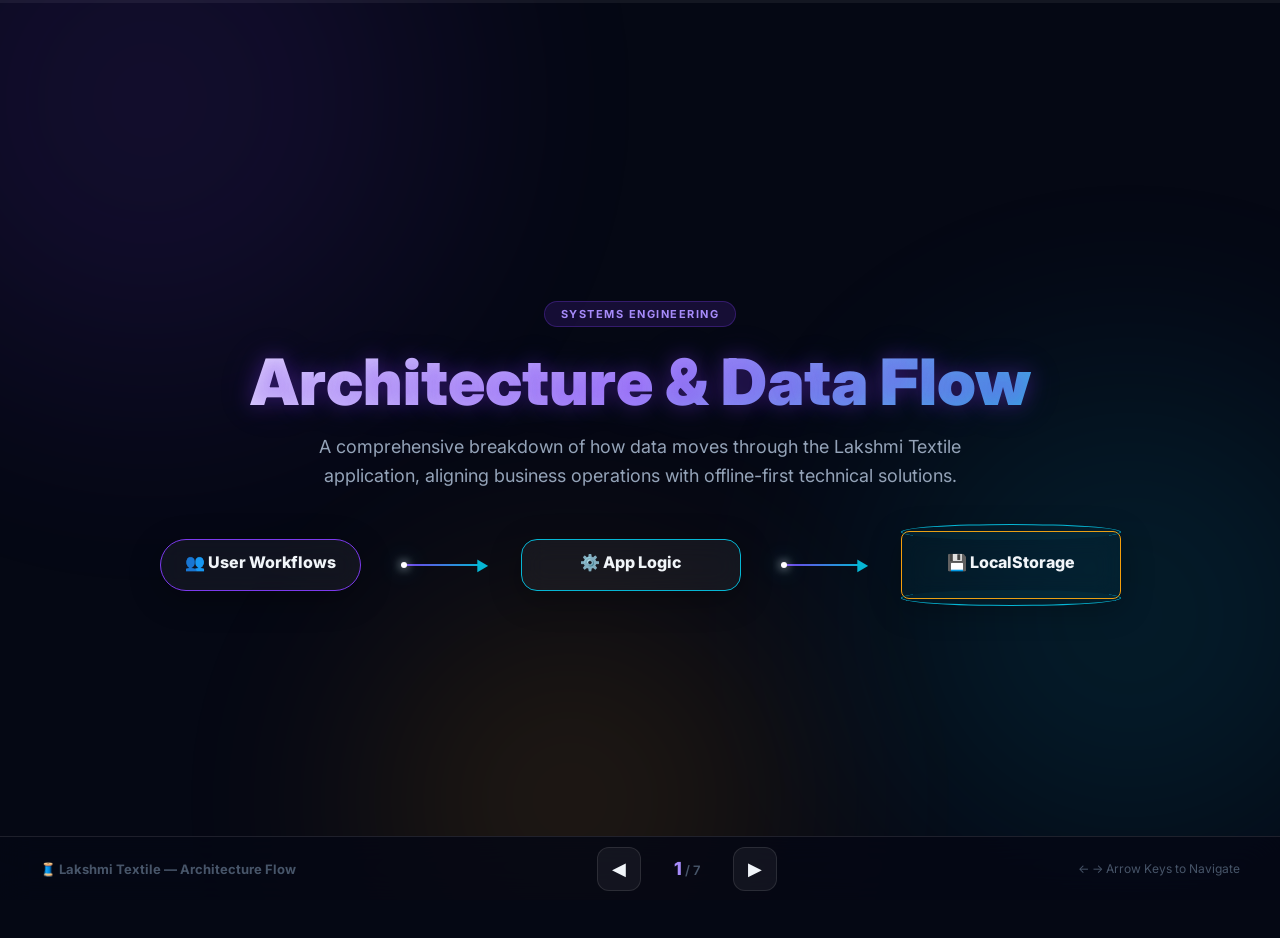
<file: team 5/architecture_flow.html>
<!DOCTYPE html>
<html lang="en">
<head>
<meta charset="UTF-8"/>
<meta name="viewport" content="width=device-width, initial-scale=1.0"/>
<title>Lakshmi Textile — Architecture & Data Flow</title>
<link href="https://fonts.googleapis.com/css2?family=Inter:wght@300;400;500;600;700;800;900&display=swap" rel="stylesheet"/>
<style>
/* ═══════════════════════════════════════════════ */
/*  BASE STYLES (Match Presentation)               */
/* ═══════════════════════════════════════════════ */
*, *::before, *::after { box-sizing: border-box; margin: 0; padding: 0; }
:root {
  --bg-base: #050814;
  --primary: #7c3aed; --primary-light: #a78bfa; --primary-glow: rgba(124,58,237,0.35);
  --cyan: #06b6d4; --cyan-glow: rgba(6,182,212,0.3);
  --gold: #f59e0b; --gold-glow: rgba(245,158,11,0.3);
  --emerald: #10b981; --emerald-glow: rgba(16,185,129,0.3);
  --red: #ef4444;
  --text-primary: #f1f5f9; --text-secondary: #94a3b8; --text-muted: #475569;
  --glass-bg: rgba(255,255,255,0.05); --glass-border: rgba(255,255,255,0.1);
}
html, body { width: 100%; height: 100%; overflow: hidden; font-family: 'Inter', sans-serif; background: var(--bg-base); color: var(--text-primary); }

/* Background Animation */
.bg-anim { position: fixed; inset: 0; z-index: 0; pointer-events: none; overflow: hidden; }
.orb { position: absolute; border-radius: 50%; filter: blur(100px); opacity: 0.15; animation: orbDrift 14s ease-in-out infinite; }
.orb-1 { width: 700px; height: 700px; background: radial-gradient(circle, #7c3aed, transparent); top: -250px; left: -200px; }
.orb-2 { width: 600px; height: 600px; background: radial-gradient(circle, #06b6d4, transparent); top: 35%; right: -150px; animation-delay: 5s; }
.orb-3 { width: 500px; height: 500px; background: radial-gradient(circle, #f59e0b, transparent); bottom: -150px; left: 25%; animation-delay: 9s; }
@keyframes orbDrift { 0%, 100% { transform: translate(0, 0) scale(1); } 33% { transform: translate(40px, -50px) scale(1.06); } 66% { transform: translate(-30px, 40px) scale(0.96); } }

/* Slides */
.slides-container { position: relative; z-index: 1; width: 100%; height: 100%; }
.slide { position: absolute; inset: 0; display: flex; align-items: center; justify-content: center; padding: 60px 80px; opacity: 0; transform: translateX(60px); visibility: hidden; pointer-events: none; }
.slide.active { opacity: 1; transform: translateX(0); visibility: visible; pointer-events: auto; }
.slide-inner { width: 100%; max-width: 1300px; animation: fadeUp 0.7s ease both; }
@keyframes fadeUp { from { opacity: 0; transform: translateY(25px); } to { opacity: 1; transform: translateY(0); } }

/* Typography */
.slide-tag { display: inline-flex; align-items: center; gap: 6px; padding: 5px 16px; border-radius: 50px; background: rgba(124,58,237,0.15); border: 1px solid rgba(124,58,237,0.3); color: var(--primary-light); font-size: 11px; font-weight: 700; letter-spacing: 1.5px; text-transform: uppercase; margin-bottom: 20px; }
.slide-title { font-size: 42px; font-weight: 900; line-height: 1.1; background: linear-gradient(135deg, #fff 0%, var(--primary-light) 50%, var(--cyan) 100%); -webkit-background-clip: text; -webkit-text-fill-color: transparent; background-clip: text; margin-bottom: 16px; }
.slide-subtitle { font-size: 18px; color: var(--text-secondary); font-weight: 400; line-height: 1.6; max-width: 800px; margin-bottom: 36px; }
.glow-text { text-shadow: 0 0 20px var(--primary-glow), 0 0 40px rgba(124,58,237,0.15); }
.section-num { font-size: 72px; font-weight: 900; color: rgba(124,58,237,0.08); position: absolute; top: 30px; right: 50px; line-height: 1; }

/* ═══════════════════════════════════════════════ */
/*  CUSTOM CSS FLOWCHART ENGINE                    */
/* ═══════════════════════════════════════════════ */
.diagram-container {
  display: flex; flex-direction: column; align-items: center; justify-content: center;
  width: 100%; gap: 30px; margin-top: 20px;
}
.diagram-row {
  display: flex; align-items: center; justify-content: center; gap: 40px; width: 100%;
}
.diagram-col {
  display: flex; flex-direction: column; align-items: center; gap: 30px;
}

/* Nodes */
.node {
  background: var(--glass-bg); backdrop-filter: blur(12px); -webkit-backdrop-filter: blur(12px);
  border: 1px solid var(--glass-border); border-radius: 16px;
  padding: 20px 24px; min-width: 220px; text-align: center;
  box-shadow: 0 8px 32px rgba(0,0,0,0.3); position: relative; z-index: 2;
  transition: all 0.3s ease;
}
.node:hover { transform: translateY(-5px); box-shadow: 0 12px 40px rgba(0,0,0,0.5), 0 0 20px var(--primary-glow); }
.node-icon { font-size: 32px; margin-bottom: 12px; }
.node-title { font-size: 16px; font-weight: 800; color: var(--text-primary); margin-bottom: 6px; }
.node-desc { font-size: 12px; color: var(--text-secondary); line-height: 1.5; }

/* DB Cylinder Node */
.node-db { border-radius: 8px; border-color: var(--cyan); background: rgba(6,182,212,0.05); }
.node-db::before, .node-db::after { content: ''; position: absolute; left: -1px; right: -1px; height: 16px; border: 1px solid var(--cyan); border-radius: 50%; background: inherit; }
.node-db::before { top: -8px; border-bottom: none; }
.node-db::after { bottom: -8px; border-top: none; }

/* Role Node */
.node-role { border-radius: 50px; border-color: var(--gold); padding: 12px 24px; min-width: 180px; }

/* Connectors / Arrows */
.connector-h { display: flex; align-items: center; position: relative; }
.connector-v { display: flex; flex-direction: column; align-items: center; position: relative; }

.line-h { height: 2px; width: 80px; background: linear-gradient(90deg, var(--primary), var(--cyan)); position: relative; }
.line-v { width: 2px; height: 50px; background: linear-gradient(180deg, var(--primary), var(--cyan)); position: relative; }

.line-h.dashed, .line-v.dashed { background: none; border: 1px dashed var(--primary-light); }
.line-h.reverse { background: linear-gradient(90deg, var(--cyan), var(--primary)); }

.arrow-right::after { content: '▶'; position: absolute; right: -8px; top: 50%; transform: translateY(-50%); color: var(--cyan); font-size: 14px; }
.arrow-left::before { content: '◀'; position: absolute; left: -8px; top: 50%; transform: translateY(-50%); color: var(--primary); font-size: 14px; }
.arrow-down::after { content: '▼'; position: absolute; bottom: -8px; left: 50%; transform: translateX(-50%); color: var(--cyan); font-size: 14px; }

.conn-label { position: absolute; top: -20px; left: 50%; transform: translateX(-50%); font-size: 11px; font-weight: 700; color: var(--primary-light); white-space: nowrap; background: var(--bg-base); padding: 2px 8px; border-radius: 4px; border: 1px solid rgba(124,58,237,0.3); z-index: 3; }
.connector-v .conn-label { top: 50%; left: 10px; transform: translateY(-50%); }

/* Animated Data Particles */
.particle-h { position: absolute; width: 6px; height: 6px; background: #fff; border-radius: 50%; box-shadow: 0 0 10px #fff, 0 0 20px var(--cyan); top: -2px; left: 0; animation: moveH 2s linear infinite; }
@keyframes moveH { to { left: 100%; } }
.particle-v { position: absolute; width: 6px; height: 6px; background: #fff; border-radius: 50%; box-shadow: 0 0 10px #fff, 0 0 20px var(--cyan); left: -2px; top: 0; animation: moveV 2s linear infinite; }
@keyframes moveV { to { top: 100%; } }

/* Layout grids */
.split-slide { display: grid; grid-template-columns: 1fr 1fr; gap: 40px; align-items: center; }
.glass-box { background: var(--glass-bg); border: 1px solid var(--glass-border); border-radius: 16px; padding: 24px; }

/* Nav */
.nav-bar { position: fixed; bottom: 0; left: 0; right: 0; z-index: 100; height: 64px; display: flex; align-items: center; justify-content: space-between; padding: 0 40px; background: rgba(5,8,20,0.85); backdrop-filter: blur(16px); -webkit-backdrop-filter: blur(16px); border-top: 1px solid var(--glass-border); }
.nav-brand { font-size: 13px; font-weight: 700; color: var(--text-muted); }
.nav-center { display: flex; align-items: center; gap: 16px; }
.nav-btn { width: 44px; height: 44px; border-radius: 12px; border: 1px solid var(--glass-border); background: var(--glass-bg); color: var(--text-primary); font-size: 18px; cursor: pointer; display: flex; align-items: center; justify-content: center; }
.nav-btn:hover { background: rgba(124,58,237,0.2); border-color: var(--primary-light); }
.slide-counter { font-size: 13px; font-weight: 600; color: var(--text-muted); min-width: 60px; text-align: center; }
.slide-counter .current { color: var(--primary-light); font-size: 18px; font-weight: 800; }
.progress-track { position: fixed; top: 0; left: 0; right: 0; height: 3px; background: rgba(255,255,255,0.06); z-index: 100; }
.progress-fill { height: 100%; background: linear-gradient(to right, var(--primary), var(--cyan)); transition: width 0.4s ease; }
</style>
</head>
<body>

<div class="bg-anim">
  <div class="orb orb-1"></div><div class="orb orb-2"></div><div class="orb orb-3"></div>
</div>
<div class="progress-track"><div class="progress-fill" id="progress"></div></div>

<div class="slides-container" id="slidesContainer">

<!-- ────── SLIDE 1: TITLE ────── -->
<div class="slide active" data-slide="0">
  <div class="slide-inner" style="text-align: center; flex-direction: column;">
    <div class="slide-tag">Systems Engineering</div>
    <h1 class="slide-title glow-text" style="font-size:64px;">Architecture &amp; Data Flow</h1>
    <p class="slide-subtitle" style="margin: 0 auto 40px; max-width: 700px; text-align: center;">
      A comprehensive breakdown of how data moves through the Lakshmi Textile application, aligning business operations with offline-first technical solutions.
    </p>
    
    <div class="diagram-container">
      <div class="diagram-row">
        <div class="node node-role" style="border-color:var(--primary);"><div class="node-title">👥 User Workflows</div></div>
        <div class="connector-h"><div class="line-h arrow-right"><div class="particle-h"></div></div></div>
        <div class="node" style="border-color:var(--cyan); padding: 12px 24px;"><div class="node-title">⚙️ App Logic</div></div>
        <div class="connector-h"><div class="line-h arrow-right"><div class="particle-h"></div></div></div>
        <div class="node node-db" style="border-color:var(--gold);"><div class="node-title">💾 LocalStorage</div></div>
      </div>
    </div>
  </div>
</div>

<!-- ────── SLIDE 2: BIZ VS TECH ALIGNMENT ────── -->
<div class="slide" data-slide="1">
  <div class="slide-inner">
    <span class="section-num">01</span>
    <div class="slide-tag">🎯 Alignment</div>
    <h2 class="slide-title">Business Needs → Tech Solutions</h2>
    <p class="slide-subtitle">Mapping the core frustrations of Lakshmi Textile directly to our architectural decisions.</p>

    <div class="diagram-container">
      <div class="diagram-row">
        <div class="diagram-col">
          <div class="node" style="border-color:var(--red);">
            <div class="node-title">No Internet Reliability</div>
            <div class="node-desc">Shop experiences frequent internet drops</div>
          </div>
          <div class="node" style="border-color:var(--red);">
            <div class="node-title">Untracked Wastage</div>
            <div class="node-desc">Damaged goods eating into profit margins</div>
          </div>
          <div class="node" style="border-color:var(--red);">
            <div class="node-title">Mixed Inventories</div>
            <div class="node-desc">Warehouse stock mixed with Shop floor stock</div>
          </div>
        </div>

        <div class="diagram-col">
          <div class="connector-h"><div class="line-h arrow-right" style="width:120px;"><div class="conn-label">Solved by</div><div class="particle-h"></div></div></div>
          <div class="connector-h"><div class="line-h arrow-right" style="width:120px;"><div class="conn-label">Solved by</div><div class="particle-h"></div></div></div>
          <div class="connector-h"><div class="line-h arrow-right" style="width:120px;"><div class="conn-label">Solved by</div><div class="particle-h"></div></div></div>
        </div>

        <div class="diagram-col">
          <div class="node" style="border-color:var(--emerald);">
            <div class="node-title">Offline-First LocalStorage DB</div>
            <div class="node-desc">All data persists locally in the browser</div>
          </div>
          <div class="node" style="border-color:var(--emerald);">
            <div class="node-title">Kharaab Maal Tracker API</div>
            <div class="node-desc">Isolated logging that ties directly to Sales DB</div>
          </div>
          <div class="node" style="border-color:var(--emerald);">
            <div class="node-title">Split Godown/Dukaan Schema</div>
            <div class="node-desc">Separate quantity columns in the core Stock DB</div>
          </div>
        </div>
      </div>
    </div>
  </div>
</div>

<!-- ────── SLIDE 3: HIGH LEVEL DB ────── -->
<div class="slide" data-slide="2">
  <div class="slide-inner">
    <span class="section-num">02</span>
    <div class="slide-tag">💾 Architecture</div>
    <h2 class="slide-title">Offline Database Schema</h2>
    <p class="slide-subtitle">The browser's LocalStorage API acts as a serverless relational database containing 5 core collections.</p>

    <div class="diagram-container" style="background:rgba(255,255,255,0.02); padding: 40px; border-radius: 20px; border: 1px dashed var(--glass-border);">
      <div class="diagram-row">
        
        <div class="node node-db">
          <div class="node-icon">🤝</div>
          <div class="node-title">Vyapaari DB</div>
          <div class="node-desc">id, name, city, phone<br/>specialty, gstin</div>
        </div>
        
        <div class="connector-h"><div class="line-h arrow-right"><div class="conn-label">1 : Many</div><div class="particle-h"></div></div></div>

        <div class="node node-db" style="border-color:var(--primary-light);">
          <div class="node-icon">🚚</div>
          <div class="node-title">Orders DB</div>
          <div class="node-desc">id, supplierId, item, qty<br/>status (pending/transit)</div>
        </div>

      </div>
      
      <div class="diagram-row">
        <div class="connector-v" style="margin-left: 280px;"><div class="line-v arrow-down"><div class="conn-label">Updates</div><div class="particle-v"></div></div></div>
      </div>

      <div class="diagram-row">
        
        <div class="node node-db" style="border-color:var(--gold); transform:scale(1.1); box-shadow: 0 0 30px var(--gold-glow);">
          <div class="node-icon">📦</div>
          <div class="node-title">Core Stock DB</div>
          <div class="node-desc">id, name, category, unit<br/><strong style="color:var(--gold)">inGodown, inDukaan</strong><br/>buyPrice, sellPrice</div>
        </div>

      </div>

      <div class="diagram-row">
        <div class="connector-v"><div class="line-v arrow-down" style="height:40px;"><div class="conn-label">Reads/Deducts</div><div class="particle-v"></div></div></div>
        <div class="connector-v" style="margin-left:220px;"><div class="line-v arrow-down" style="height:40px;"><div class="conn-label">Reads/Deducts</div><div class="particle-v"></div></div></div>
      </div>

      <div class="diagram-row">
        <div class="node node-db" style="border-color:var(--emerald);">
          <div class="node-icon">🛒</div>
          <div class="node-title">Sales DB</div>
          <div class="node-desc">id, items[], subtotal<br/>gst, total, date</div>
        </div>

        <div class="node node-db" style="border-color:var(--red);">
          <div class="node-icon">⚠️</div>
          <div class="node-title">Wastage DB</div>
          <div class="node-desc">id, stockItemId, meters<br/>totalLoss, reason</div>
        </div>
      </div>

    </div>
  </div>
</div>

<!-- ────── SLIDE 4: SUPPLY CHAIN FLOW ────── -->
<div class="slide" data-slide="3">
  <div class="slide-inner">
    <span class="section-num">03</span>
    <div class="slide-tag">🚚 Workflow 1</div>
    <h2 class="slide-title">Supply Chain Data Flow</h2>
    <p class="slide-subtitle">How a low stock alert turns into a completed supplier order and physical stock.</p>

    <div class="diagram-container">
      
      <div class="diagram-row">
        <div class="node node-role" style="border-color:var(--primary);"><div class="node-icon">📦</div><div class="node-title">Godown Staff</div></div>
        <div class="connector-h"><div class="line-h arrow-right"><div class="conn-label">Creates</div><div class="particle-h"></div></div></div>
        
        <div class="node" style="border-color:var(--cyan);">
          <div class="node-title">📝 Khareedi Order</div>
          <div class="node-desc">Selects Vyapaari & enters qty</div>
        </div>

        <div class="connector-h"><div class="line-h arrow-right"><div class="conn-label">WhatsApp</div><div class="particle-h"></div></div></div>
        
        <div class="node" style="border-color:var(--text-muted); border-style: dashed;">
          <div class="node-icon">🤝</div>
          <div class="node-title">External Vyapaari</div>
          <div class="node-desc">Receives order via app link</div>
        </div>
      </div>

      <div class="diagram-row" style="margin-top:-10px;">
        <div style="width:200px;"></div>
        <div class="connector-v"><div class="line-v arrow-down"><div class="conn-label">Saves</div><div class="particle-v"></div></div></div>
        <div style="width:200px;"></div>
      </div>

      <div class="diagram-row">
        <div class="node node-db"><div class="node-title">Orders DB</div><div class="node-desc">Status = "Pending"</div></div>
        
        <div class="connector-h"><div class="line-h arrow-right"><div class="conn-label">"Maal Mila" Button</div><div class="particle-h"></div></div></div>
        
        <div class="node" style="border-color:var(--emerald);">
          <div class="node-icon">✅</div>
          <div class="node-title">Receive Stock</div>
          <div class="node-desc">Triggered by staff upon delivery</div>
        </div>
        
        <div class="connector-h"><div class="line-h arrow-right"><div class="conn-label">Auto-Updates</div><div class="particle-h"></div></div></div>
        
        <div class="node node-db" style="border-color:var(--gold); box-shadow: 0 0 20px var(--gold-glow);">
          <div class="node-title">Stock DB</div>
          <div class="node-desc"><strong>+ Adds to Godown Qty</strong></div>
        </div>
      </div>

    </div>
  </div>
</div>

<!-- ────── SLIDE 5: INTERNAL TRANSFER FLOW ────── -->
<div class="slide" data-slide="4">
  <div class="slide-inner">
    <span class="section-num">04</span>
    <div class="slide-tag">📦 Workflow 2</div>
    <h2 class="slide-title">Internal Transfer & Wastage</h2>
    <p class="slide-subtitle">Handling the physical movement of fabric from the warehouse to the shop floor, and accounting for damage.</p>

    <div class="split-slide">
      <!-- Transfer Flow -->
      <div class="glass-box">
        <h3 style="color:var(--cyan); margin-bottom: 24px; text-align: center;">Move to Dukaan Flow</h3>
        <div class="diagram-col">
          <div class="node node-role" style="padding:10px;"><div class="node-title">Godown Staff</div></div>
          <div class="connector-v"><div class="line-v arrow-down" style="height:30px;"><div class="conn-label">Initiates</div><div class="particle-v"></div></div></div>
          <div class="node"><div class="node-title">Transfer Modal</div><div class="node-desc">Input transfer qty</div></div>
          <div class="connector-v"><div class="line-v arrow-down" style="height:30px;"><div class="conn-label">Update DB</div><div class="particle-v"></div></div></div>
          <div class="node node-db" style="border-color:var(--gold);">
            <div class="node-title">Stock DB</div>
            <div class="node-desc" style="color:var(--text-primary); font-weight:700;">
              <span style="color:var(--red);">Godown Qty: -10m</span><br/>
              <span style="color:var(--emerald);">Dukaan Qty: +10m</span>
            </div>
          </div>
        </div>
      </div>

      <!-- Wastage Flow -->
      <div class="glass-box">
        <h3 style="color:var(--red); margin-bottom: 24px; text-align: center;">Kharaab Maal Flow</h3>
        <div class="diagram-col">
          <div class="node node-role" style="padding:10px;"><div class="node-title">Godown Staff</div></div>
          <div class="connector-v"><div class="line-v arrow-down" style="height:30px;"><div class="conn-label">Logs</div><div class="particle-v"></div></div></div>
          <div class="node"><div class="node-title">Wastage Form</div><div class="node-desc">Input damaged meters & reason</div></div>
          
          <div class="diagram-row" style="gap:20px; align-items:flex-start;">
            <div class="diagram-col" style="gap:10px;">
              <div class="connector-v"><div class="line-v arrow-down" style="height:30px;"><div class="particle-v"></div></div></div>
              <div class="node node-db" style="border-color:var(--red); min-width:140px; padding:10px;">
                <div class="node-title">Wastage DB</div>
                <div class="node-desc">Record Loss ₹</div>
              </div>
            </div>
            <div class="diagram-col" style="gap:10px;">
              <div class="connector-v"><div class="line-v arrow-down" style="height:30px;"><div class="particle-v"></div></div></div>
              <div class="node node-db" style="border-color:var(--gold); min-width:140px; padding:10px;">
                <div class="node-title">Stock DB</div>
                <div class="node-desc" style="color:var(--red);">- Deduct Qty</div>
              </div>
            </div>
          </div>
        </div>
      </div>
    </div>

  </div>
</div>

<!-- ────── SLIDE 6: POS FLOW ────── -->
<div class="slide" data-slide="5">
  <div class="slide-inner">
    <span class="section-num">05</span>
    <div class="slide-tag">🛒 Workflow 3</div>
    <h2 class="slide-title">Dukaan Point of Sale (Sales)</h2>
    <p class="slide-subtitle">The data journey when a customer purchases an item at the shop counter.</p>

    <div class="diagram-container">
      
      <div class="diagram-row">
        <div class="node node-role" style="border-color:var(--primary);"><div class="node-icon">🏪</div><div class="node-title">Counter Staff</div></div>
        
        <div class="connector-h"><div class="line-h arrow-right"><div class="conn-label">Selects</div><div class="particle-h"></div></div></div>
        
        <div class="node">
          <div class="node-title">POS UI</div>
          <div class="node-desc">Adds item & quantity to Bill</div>
        </div>
        
        <div class="connector-h"><div class="line-h arrow-right reverse"><div class="conn-label">Validates Availability</div><div class="particle-h" style="animation: moveH reverse 1.5s linear infinite; left:auto; right:0;"></div></div></div>
        
        <div class="node node-db" style="border-color:var(--gold);">
          <div class="node-title">Stock DB</div>
          <div class="node-desc">Reads <strong style="color:var(--cyan);">Dukaan Qty</strong> & Sell Price</div>
        </div>
      </div>

      <div class="diagram-row" style="margin-top: 10px;">
        <div style="width:200px;"></div>
        <div class="connector-v"><div class="line-v arrow-down"><div class="conn-label">"Complete Sale"</div><div class="particle-v"></div></div></div>
        <div class="connector-v"><div class="line-v arrow-down" style="border:none;background:none;"></div></div>
      </div>

      <div class="diagram-row">
        <div class="node" style="border-color:var(--emerald);">
          <div class="node-icon">🧾</div>
          <div class="node-title">Transaction Engine</div>
          <div class="node-desc">Calculates Subtotal + 5% GST</div>
        </div>

        <div class="connector-h"><div class="line-h arrow-right"><div class="conn-label">1. Saves Record</div><div class="particle-h"></div></div></div>
        
        <div class="node node-db" style="border-color:var(--emerald); box-shadow: 0 0 20px var(--emerald-glow);">
          <div class="node-title">Sales DB</div>
          <div class="node-desc">+ New Receipt Data</div>
        </div>
      </div>

      <div class="diagram-row" style="margin-top: -20px; position:relative;">
        <div style="position:absolute; left: 34%; top: -30px;">
          <div class="connector-h">
             <!-- A curved arrow representing the stock deduction back to Stock DB -->
             <div style="width: 250px; height: 70px; border-left: 2px solid var(--cyan); border-bottom: 2px solid var(--cyan); border-bottom-left-radius: 16px; position:relative; left: -50px; top:-50px;">
                <div class="arrow-right" style="position:absolute; bottom:-1px; right:0;"></div>
                <div class="conn-label" style="top: 100%; left: 50%; white-space:nowrap; background:var(--bg-base);">2. Deducts Dukaan Stock</div>
                <div class="particle-h" style="top:auto; bottom:-2px;"></div>
             </div>
          </div>
        </div>
      </div>

    </div>
  </div>
</div>

<!-- ────── SLIDE 7: ANALYTICS FLOW ────── -->
<div class="slide" data-slide="6">
  <div class="slide-inner">
    <span class="section-num">06</span>
    <div class="slide-tag">📈 Workflow 4</div>
    <h2 class="slide-title">Analytics & Decision Making</h2>
    <p class="slide-subtitle">How raw data is aggregated into actionable insights for the business owner.</p>

    <div class="diagram-container">
      <div class="diagram-row">
        
        <div class="diagram-col" style="gap:15px; border-right: 1px dashed rgba(255,255,255,0.2); padding-right: 40px;">
          <div class="node node-db" style="padding: 10px 20px; min-width: 150px;"><div class="node-title">Sales DB</div></div>
          <div class="node node-db" style="border-color:var(--gold); padding: 10px 20px; min-width: 150px;"><div class="node-title">Stock DB</div></div>
          <div class="node node-db" style="border-color:var(--primary-light); padding: 10px 20px; min-width: 150px;"><div class="node-title">Orders DB</div></div>
          <div class="node node-db" style="border-color:var(--red); padding: 10px 20px; min-width: 150px;"><div class="node-title">Wastage DB</div></div>
        </div>

        <div class="connector-h"><div class="line-h arrow-right" style="width:100px;"><div class="conn-label">Aggregates</div><div class="particle-h"></div></div></div>

        <div class="diagram-col">
          <div class="node" style="border-color:var(--cyan); box-shadow: 0 0 30px var(--cyan-glow); padding: 30px;">
            <div class="node-icon">📊</div>
            <div class="node-title" style="font-size:24px;">Business Dashboard</div>
            <div class="node-desc" style="margin-top:10px;">
              Generates Chart.js visualizations,<br/>
              calculates Net Profit, and<br/>
              raises Low Stock Alerts.
            </div>
          </div>
          
          <div class="connector-v"><div class="line-v arrow-down" style="height:30px;"><div class="conn-label">Informs</div><div class="particle-v"></div></div></div>

          <div class="node node-role" style="border-color:var(--gold);"><div class="node-icon">👑</div><div class="node-title" style="font-size:18px;">Malik (Owner)</div></div>
        </div>

        <div class="connector-h"><div class="line-h arrow-left reverse" style="width:100px;"><div class="conn-label">Inputs Data</div><div class="particle-h" style="animation: moveH reverse 2s linear infinite; left:auto; right:0;"></div></div></div>

        <div class="node" style="border-color:var(--emerald);">
          <div class="node-icon">🧮</div>
          <div class="node-title">Textile Calculators</div>
          <div class="node-desc" style="text-align:left; margin-top:10px;">
            • <strong>Kamaai Calc:</strong> Sets optimal margins<br/>
            • <strong>Mausam:</strong> Plans seasonal purchasing<br/>
            • <strong>Than GSM:</strong> Verifies supplier quality
          </div>
        </div>

      </div>
    </div>
  </div>
</div>

</div><!-- /slides-container -->

<!-- ─── NAVIGATION BAR ─── -->
<div class="nav-bar">
  <div class="nav-brand">🧵 Lakshmi Textile — Architecture Flow</div>
  <div class="nav-center">
    <button class="nav-btn" onclick="prevSlide()" title="Previous">◀</button>
    <div class="slide-counter"><span class="current" id="slideNum">1</span> / <span id="totalSlides">7</span></div>
    <button class="nav-btn" onclick="nextSlide()" title="Next">▶</button>
  </div>
  <div style="font-size:12px;color:var(--text-muted);">← → Arrow Keys to Navigate</div>
</div>

<script>
const slides = document.querySelectorAll('.slide');
const totalSlides = slides.length;
let currentSlide = 0;
document.getElementById('totalSlides').textContent = totalSlides;

function goToSlide(n) {
  if (n < 0 || n >= totalSlides || n === currentSlide) return;
  const dir = n > currentSlide ? 1 : -1;
  const oldSlide = currentSlide;
  currentSlide = n;

  // Setup entering slide
  slides[currentSlide].style.transition = 'none';
  slides[currentSlide].style.transform = dir > 0 ? 'translateX(60px)' : 'translateX(-60px)';
  slides[currentSlide].style.opacity = '0';
  slides[currentSlide].style.visibility = 'hidden';
  
  void slides[currentSlide].offsetWidth; // Force reflow
  
  // Apply transitions
  slides[oldSlide].style.transition = 'all 0.6s cubic-bezier(0.4, 0, 0.2, 1)';
  slides[currentSlide].style.transition = 'all 0.6s cubic-bezier(0.4, 0, 0.2, 1)';

  // Exit old slide
  slides[oldSlide].classList.remove('active');
  slides[oldSlide].style.transform = dir > 0 ? 'translateX(-60px)' : 'translateX(60px)';
  slides[oldSlide].style.opacity = '0';
  slides[oldSlide].style.visibility = 'hidden';

  // Enter new slide
  slides[currentSlide].classList.add('active');
  slides[currentSlide].style.transform = 'translateX(0)';
  slides[currentSlide].style.opacity = '1';
  slides[currentSlide].style.visibility = 'visible';

  // Update nav
  document.getElementById('slideNum').textContent = currentSlide + 1;
  document.getElementById('progress').style.width = ((currentSlide) / (totalSlides - 1)) * 100 + '%';
}

function nextSlide() { goToSlide(currentSlide + 1); }
function prevSlide() { goToSlide(currentSlide - 1); }

document.addEventListener('keydown', e => {
  if (e.key === 'ArrowRight' || e.key === ' ' || e.key === 'PageDown') { e.preventDefault(); nextSlide(); }
  if (e.key === 'ArrowLeft' || e.key === 'PageUp') { e.preventDefault(); prevSlide(); }
  if (e.key === 'Home') { e.preventDefault(); goToSlide(0); }
  if (e.key === 'End') { e.preventDefault(); goToSlide(totalSlides - 1); }
});

let touchStartX = 0;
document.addEventListener('touchstart', e => { touchStartX = e.changedTouches[0].screenX; });
document.addEventListener('touchend', e => {
  const diff = e.changedTouches[0].screenX - touchStartX;
  if (Math.abs(diff) > 60) { diff < 0 ? nextSlide() : prevSlide(); }
});

document.getElementById('progress').style.width = '0%';
</script>

</body>
</html>
</file>
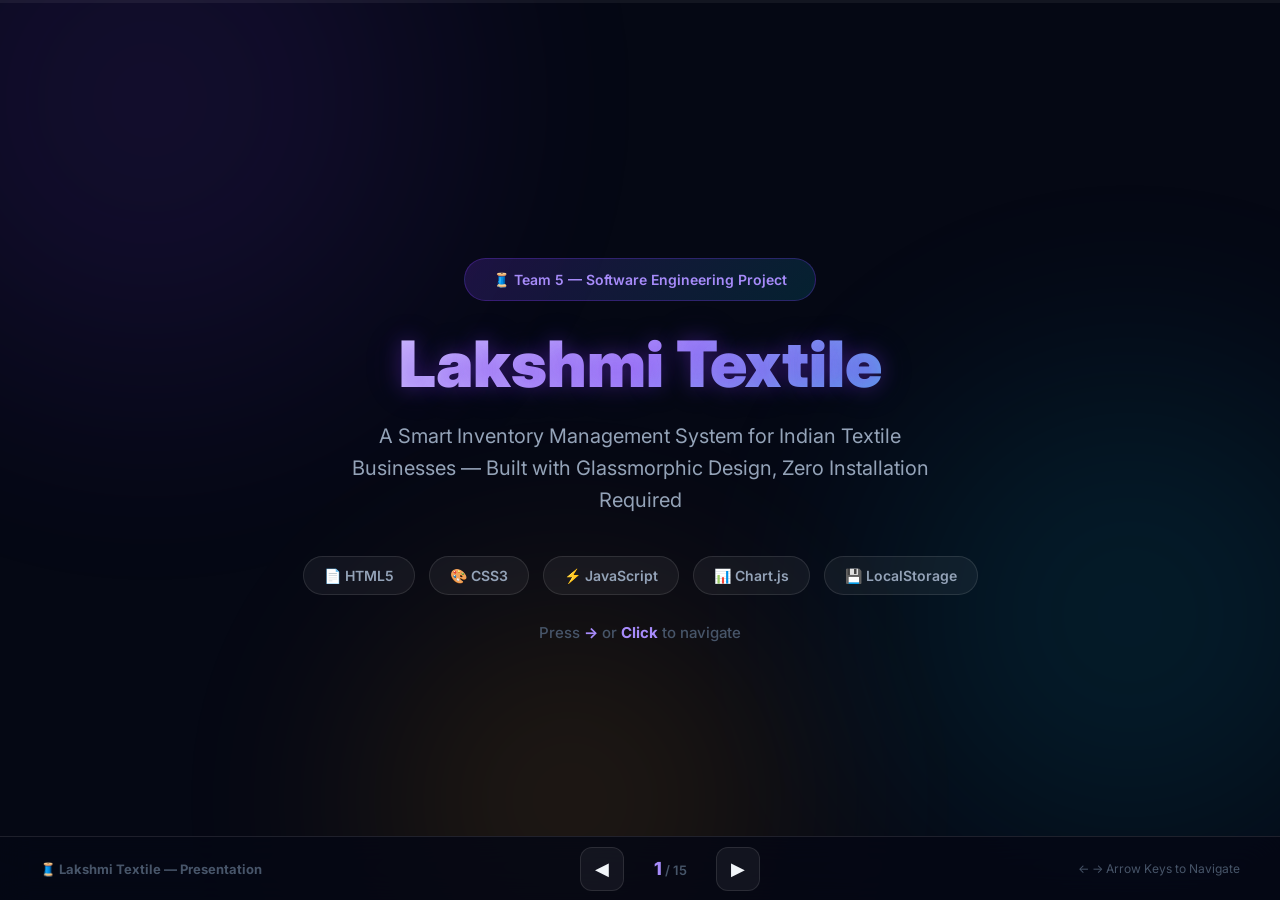
<file: team 5/presentation.html>
<!DOCTYPE html>
<html lang="en">
<head>
<meta charset="UTF-8"/>
<meta name="viewport" content="width=device-width, initial-scale=1.0"/>
<title>Lakshmi Textile — Project Presentation</title>
<link href="https://fonts.googleapis.com/css2?family=Inter:wght@300;400;500;600;700;800;900&display=swap" rel="stylesheet"/>
<style>
/* ═══════════════════════════════════════════════ */
/*  PRESENTATION ENGINE STYLES                     */
/* ═══════════════════════════════════════════════ */
*, *::before, *::after { box-sizing: border-box; margin: 0; padding: 0; }

:root {
  --bg-base: #050814;
  --primary: #7c3aed;
  --primary-light: #a78bfa;
  --primary-glow: rgba(124,58,237,0.35);
  --cyan: #06b6d4;
  --cyan-glow: rgba(6,182,212,0.3);
  --gold: #f59e0b;
  --gold-glow: rgba(245,158,11,0.3);
  --emerald: #10b981;
  --emerald-glow: rgba(16,185,129,0.3);
  --red: #ef4444;
  --text-primary: #f1f5f9;
  --text-secondary: #94a3b8;
  --text-muted: #475569;
  --glass-bg: rgba(255,255,255,0.05);
  --glass-border: rgba(255,255,255,0.1);
}

html, body {
  width: 100%; height: 100%;
  overflow: hidden;
  font-family: 'Inter', sans-serif;
  background: var(--bg-base);
  color: var(--text-primary);
  cursor: default;
  -webkit-font-smoothing: antialiased;
}

/* ─── Animated Background ─── */
.bg-anim {
  position: fixed; inset: 0; z-index: 0; pointer-events: none; overflow: hidden;
}
.orb {
  position: absolute; border-radius: 50%; filter: blur(100px); opacity: 0.15;
  animation: orbDrift 14s ease-in-out infinite;
}
.orb-1 { width: 700px; height: 700px; background: radial-gradient(circle, #7c3aed, transparent); top: -250px; left: -200px; }
.orb-2 { width: 600px; height: 600px; background: radial-gradient(circle, #06b6d4, transparent); top: 35%; right: -150px; animation-delay: 5s; }
.orb-3 { width: 500px; height: 500px; background: radial-gradient(circle, #f59e0b, transparent); bottom: -150px; left: 25%; animation-delay: 9s; }

@keyframes orbDrift {
  0%, 100% { transform: translate(0, 0) scale(1); }
  33% { transform: translate(40px, -50px) scale(1.06); }
  66% { transform: translate(-30px, 40px) scale(0.96); }
}

/* ─── Slide Container ─── */
.slides-container {
  position: relative; z-index: 1;
  width: 100%; height: 100%;
}

.slide {
  position: absolute; inset: 0;
  display: flex; align-items: center; justify-content: center;
  padding: 60px 80px;
  opacity: 0;
  transform: translateX(60px);
  transition: all 0.6s cubic-bezier(0.4, 0, 0.2, 1);
  pointer-events: none;
  visibility: hidden;
}

.slide.active {
  opacity: 1; transform: translateX(0);
  pointer-events: auto; visibility: visible;
}

.slide.exit-left {
  opacity: 0; transform: translateX(-60px);
  pointer-events: none; visibility: hidden;
}

.slide-inner {
  width: 100%; max-width: 1200px;
  animation: fadeUp 0.7s ease both;
}

@keyframes fadeUp {
  from { opacity: 0; transform: translateY(25px); }
  to { opacity: 1; transform: translateY(0); }
}

/* ─── Typography ─── */
.slide-tag {
  display: inline-flex; align-items: center; gap: 6px;
  padding: 5px 16px; border-radius: 50px;
  background: rgba(124,58,237,0.15); border: 1px solid rgba(124,58,237,0.3);
  color: var(--primary-light); font-size: 11px; font-weight: 700;
  letter-spacing: 1.5px; text-transform: uppercase;
  margin-bottom: 20px;
}

.slide-title {
  font-size: 52px; font-weight: 900; line-height: 1.1;
  background: linear-gradient(135deg, #fff 0%, var(--primary-light) 50%, var(--cyan) 100%);
  -webkit-background-clip: text; -webkit-text-fill-color: transparent;
  background-clip: text; margin-bottom: 16px;
}

.slide-title.smaller { font-size: 40px; }

.slide-subtitle {
  font-size: 20px; color: var(--text-secondary); font-weight: 400;
  line-height: 1.6; max-width: 700px; margin-bottom: 36px;
}

.highlight { color: var(--gold); font-weight: 700; -webkit-text-fill-color: var(--gold); }
.highlight-cyan { color: var(--cyan); font-weight: 700; -webkit-text-fill-color: var(--cyan); }
.highlight-green { color: var(--emerald); font-weight: 700; -webkit-text-fill-color: var(--emerald); }
.highlight-red { color: var(--red); font-weight: 700; -webkit-text-fill-color: var(--red); }

/* ─── Glass Cards ─── */
.glass {
  background: var(--glass-bg);
  backdrop-filter: blur(18px); -webkit-backdrop-filter: blur(18px);
  border: 1px solid var(--glass-border);
  border-radius: 18px;
  box-shadow: 0 8px 32px rgba(0,0,0,0.4), inset 0 1px 0 rgba(255,255,255,0.06);
}

.glass-sm { border-radius: 12px; }

/* ─── Grids ─── */
.grid-2 { display: grid; grid-template-columns: 1fr 1fr; gap: 20px; }
.grid-3 { display: grid; grid-template-columns: 1fr 1fr 1fr; gap: 18px; }
.grid-4 { display: grid; grid-template-columns: 1fr 1fr 1fr 1fr; gap: 16px; }
.flex-center { display: flex; align-items: center; justify-content: center; }
.gap-20 { gap: 20px; }
.gap-32 { gap: 32px; }

/* ─── Feature Cards ─── */
.feat-card {
  padding: 28px; transition: all 0.3s ease;
  position: relative; overflow: hidden;
}
.feat-card:hover {
  transform: translateY(-4px);
  border-color: rgba(124,58,237,0.4);
  box-shadow: 0 12px 40px rgba(0,0,0,0.5), 0 0 20px var(--primary-glow);
}
.feat-icon { font-size: 36px; margin-bottom: 14px; display: block; }
.feat-title { font-size: 16px; font-weight: 700; color: var(--text-primary); margin-bottom: 8px; }
.feat-desc { font-size: 13px; color: var(--text-secondary); line-height: 1.6; }

/* ─── Metric Stat ─── */
.stat-card { padding: 24px; text-align: center; }
.stat-value {
  font-size: 36px; font-weight: 900; line-height: 1;
  margin-bottom: 6px;
}
.stat-value.violet { color: var(--primary-light); }
.stat-value.cyan { color: var(--cyan); }
.stat-value.gold { color: var(--gold); }
.stat-value.green { color: var(--emerald); }
.stat-label { font-size: 12px; color: var(--text-muted); font-weight: 600; text-transform: uppercase; letter-spacing: 0.8px; }

/* ─── Timeline ─── */
.timeline { position: relative; padding-left: 32px; }
.timeline::before {
  content: ''; position: absolute; left: 10px; top: 8px; bottom: 8px;
  width: 2px; background: linear-gradient(to bottom, var(--primary), var(--cyan), var(--gold));
  border-radius: 2px;
}
.timeline-item { position: relative; margin-bottom: 24px; }
.timeline-item::before {
  content: ''; position: absolute; left: -26px; top: 6px;
  width: 12px; height: 12px; border-radius: 50%;
  background: var(--primary); border: 2px solid var(--primary-light);
  box-shadow: 0 0 10px var(--primary-glow);
}
.timeline-item:nth-child(2)::before { background: var(--cyan); border-color: var(--cyan); box-shadow: 0 0 10px var(--cyan-glow); }
.timeline-item:nth-child(3)::before { background: var(--gold); border-color: var(--gold); box-shadow: 0 0 10px var(--gold-glow); }
.timeline-item:nth-child(4)::before { background: var(--emerald); border-color: var(--emerald); box-shadow: 0 0 10px var(--emerald-glow); }
.tl-title { font-size: 15px; font-weight: 700; color: var(--text-primary); margin-bottom: 4px; }
.tl-desc { font-size: 13px; color: var(--text-secondary); line-height: 1.5; }

/* ─── Comparison Table ─── */
.comp-table { width: 100%; border-collapse: collapse; }
.comp-table th {
  padding: 14px 20px; text-align: left;
  background: rgba(124,58,237,0.12); color: var(--primary-light);
  font-size: 12px; font-weight: 700; text-transform: uppercase; letter-spacing: 1px;
  border-bottom: 1px solid var(--glass-border);
}
.comp-table td {
  padding: 13px 20px; font-size: 14px; color: var(--text-secondary);
  border-bottom: 1px solid rgba(255,255,255,0.04);
}
.comp-table tr:hover td { background: rgba(255,255,255,0.03); }

/* ─── Tech Stack Pills ─── */
.tech-pill {
  display: inline-flex; align-items: center; gap: 8px;
  padding: 10px 20px; border-radius: 50px;
  background: var(--glass-bg); border: 1px solid var(--glass-border);
  color: var(--text-secondary); font-size: 14px; font-weight: 600;
  transition: all 0.3s ease;
}
.tech-pill:hover {
  border-color: var(--primary-light); color: var(--text-primary);
  box-shadow: 0 0 15px var(--primary-glow);
}

/* ─── Two-Column Layout ─── */
.split-slide {
  display: grid; grid-template-columns: 1fr 1fr; gap: 48px;
  align-items: center;
}

.split-slide.reverse { grid-template-columns: 1fr 1fr; }

/* ─── Bullet Lists ─── */
.bullet-list { list-style: none; }
.bullet-list li {
  display: flex; align-items: flex-start; gap: 12px;
  padding: 10px 0; font-size: 15px; color: var(--text-secondary);
  line-height: 1.5;
}
.bullet-list li::before { display: none; }
.bullet-dot {
  width: 8px; height: 8px; min-width: 8px;
  border-radius: 50%; margin-top: 6px;
  background: var(--primary);
  box-shadow: 0 0 8px var(--primary-glow);
}

/* ─── Navigation Controls ─── */
.nav-bar {
  position: fixed; bottom: 0; left: 0; right: 0;
  z-index: 100; height: 64px;
  display: flex; align-items: center; justify-content: space-between;
  padding: 0 40px;
  background: rgba(5,8,20,0.85);
  backdrop-filter: blur(16px); -webkit-backdrop-filter: blur(16px);
  border-top: 1px solid var(--glass-border);
}

.nav-brand {
  font-size: 13px; font-weight: 700; color: var(--text-muted);
  display: flex; align-items: center; gap: 8px;
}

.nav-center {
  display: flex; align-items: center; gap: 16px;
}

.nav-btn {
  width: 44px; height: 44px; border-radius: 12px;
  border: 1px solid var(--glass-border);
  background: var(--glass-bg); color: var(--text-primary);
  font-size: 18px; cursor: pointer; display: flex;
  align-items: center; justify-content: center;
  transition: all 0.2s ease;
}
.nav-btn:hover {
  background: rgba(124,58,237,0.2);
  border-color: var(--primary-light);
  box-shadow: 0 0 12px var(--primary-glow);
}

.slide-counter {
  font-size: 13px; font-weight: 600; color: var(--text-muted);
  min-width: 60px; text-align: center;
}

.slide-counter .current { color: var(--primary-light); font-size: 18px; font-weight: 800; }

/* Progress bar */
.progress-track {
  position: fixed; top: 0; left: 0; right: 0;
  height: 3px; background: rgba(255,255,255,0.06); z-index: 100;
}
.progress-fill {
  height: 100%; background: linear-gradient(to right, var(--primary), var(--cyan));
  border-radius: 0 2px 2px 0;
  transition: width 0.4s ease;
  box-shadow: 0 0 10px var(--primary-glow);
}

/* ─── Slide-Specific ─── */
.title-slide { flex-direction: column; text-align: center; }
.title-slide .slide-title { font-size: 64px; margin-bottom: 20px; }
.title-slide .slide-subtitle { max-width: 600px; margin: 0 auto 40px; text-align: center; }

.hero-badge {
  display: inline-flex; align-items: center; gap: 10px;
  padding: 12px 28px; border-radius: 50px;
  background: linear-gradient(135deg, rgba(124,58,237,0.2), rgba(6,182,212,0.15));
  border: 1px solid rgba(124,58,237,0.3);
  font-size: 14px; font-weight: 600; color: var(--primary-light);
  margin-bottom: 28px;
}

.team-name {
  font-size: 15px; color: var(--text-muted); font-weight: 500;
  margin-top: 8px;
}

/* ─── Animated elements ─── */
.stagger > * {
  opacity: 0; transform: translateY(15px);
  animation: staggerIn 0.5s ease forwards;
}
.stagger > *:nth-child(1) { animation-delay: 0.1s; }
.stagger > *:nth-child(2) { animation-delay: 0.2s; }
.stagger > *:nth-child(3) { animation-delay: 0.3s; }
.stagger > *:nth-child(4) { animation-delay: 0.4s; }
.stagger > *:nth-child(5) { animation-delay: 0.5s; }
.stagger > *:nth-child(6) { animation-delay: 0.6s; }
.stagger > *:nth-child(7) { animation-delay: 0.7s; }
.stagger > *:nth-child(8) { animation-delay: 0.8s; }

@keyframes staggerIn {
  to { opacity: 1; transform: translateY(0); }
}

/* Quote */
.quote-block {
  padding: 28px 32px;
  border-left: 3px solid var(--gold);
  font-size: 18px; font-style: italic; color: var(--text-secondary);
  line-height: 1.7;
}
.quote-block strong { color: var(--gold); font-style: normal; }

/* Glow text */
.glow-text {
  text-shadow: 0 0 20px var(--primary-glow), 0 0 40px rgba(124,58,237,0.15);
}

/* Section marker */
.section-num {
  font-size: 72px; font-weight: 900; color: rgba(124,58,237,0.08);
  position: absolute; top: 30px; right: 50px;
  line-height: 1;
}

/* Flow diagram */
.flow-row {
  display: flex; align-items: center; justify-content: center; gap: 0;
  flex-wrap: wrap;
}
.flow-step {
  padding: 14px 22px; border-radius: 12px;
  background: var(--glass-bg); border: 1px solid var(--glass-border);
  font-size: 14px; font-weight: 600; color: var(--text-primary);
  text-align: center; min-width: 130px;
}
.flow-arrow {
  font-size: 22px; color: var(--primary-light); margin: 0 8px;
}

/* Pill badges */
.lang-demo {
  display: flex; gap: 10px; margin-top: 16px; flex-wrap: wrap;
}
.lang-pill {
  padding: 8px 20px; border-radius: 50px;
  font-size: 14px; font-weight: 600;
}
.lang-en { background: rgba(124,58,237,0.15); color: var(--primary-light); border: 1px solid rgba(124,58,237,0.3); }
.lang-hi { background: rgba(6,182,212,0.15); color: var(--cyan); border: 1px solid rgba(6,182,212,0.3); }
.lang-te { background: rgba(245,158,11,0.15); color: var(--gold); border: 1px solid rgba(245,158,11,0.3); }

/* Role cards */
.role-card { padding: 24px; text-align: center; }
.role-icon { font-size: 40px; margin-bottom: 10px; }
.role-name { font-size: 15px; font-weight: 700; color: var(--text-primary); margin-bottom: 4px; }
.role-pin { font-size: 22px; font-weight: 800; color: var(--primary-light); margin-bottom: 8px; letter-spacing: 4px; }
.role-access { font-size: 12px; color: var(--text-muted); line-height: 1.6; }

/* CTA section */
.cta-glow {
  padding: 48px; text-align: center;
  background: linear-gradient(135deg, rgba(124,58,237,0.12), rgba(6,182,212,0.08));
  border: 1px solid rgba(124,58,237,0.25);
  border-radius: 24px;
}
.cta-title {
  font-size: 32px; font-weight: 800; margin-bottom: 12px;
  background: linear-gradient(135deg, #fff, var(--gold));
  -webkit-background-clip: text; -webkit-text-fill-color: transparent;
  background-clip: text;
}
.cta-sub { font-size: 16px; color: var(--text-secondary); margin-bottom: 24px; }
.cta-btn {
  display: inline-flex; align-items: center; gap: 8px;
  padding: 14px 32px; border-radius: 50px; border: none;
  background: linear-gradient(135deg, var(--primary), #5b21b6);
  color: #fff; font-size: 16px; font-weight: 700;
  cursor: pointer; box-shadow: 0 8px 25px var(--primary-glow);
  transition: all 0.3s ease; font-family: 'Inter', sans-serif;
}
.cta-btn:hover { transform: translateY(-3px); box-shadow: 0 12px 35px var(--primary-glow); }

/* Responsive */
@media (max-width: 900px) {
  .slide { padding: 40px 30px; }
  .slide-title { font-size: 36px !important; }
  .split-slide { grid-template-columns: 1fr; gap: 24px; }
  .grid-3 { grid-template-columns: 1fr 1fr; }
  .grid-4 { grid-template-columns: 1fr 1fr; }
}
</style>
</head>
<body>

<!-- Background -->
<div class="bg-anim">
  <div class="orb orb-1"></div>
  <div class="orb orb-2"></div>
  <div class="orb orb-3"></div>
</div>

<!-- Progress Bar -->
<div class="progress-track"><div class="progress-fill" id="progress"></div></div>

<!-- ═══════════════════════════════════════════════ -->
<!--  SLIDES                                         -->
<!-- ═══════════════════════════════════════════════ -->
<div class="slides-container" id="slidesContainer">

<!-- ────── SLIDE 1: TITLE ────── -->
<div class="slide active" data-slide="0">
  <div class="slide-inner title-slide">
    <div class="hero-badge">🧵 Team 5 — Software Engineering Project</div>
    <h1 class="slide-title glow-text">Lakshmi Textile</h1>
    <p class="slide-subtitle">A Smart Inventory Management System for Indian Textile Businesses — Built with Glassmorphic Design, Zero Installation Required</p>
    <div style="display:flex;gap:14px;justify-content:center;flex-wrap:wrap;margin-top:12px;">
      <span class="tech-pill">📄 HTML5</span>
      <span class="tech-pill">🎨 CSS3</span>
      <span class="tech-pill">⚡ JavaScript</span>
      <span class="tech-pill">📊 Chart.js</span>
      <span class="tech-pill">💾 LocalStorage</span>
    </div>
    <p class="team-name" style="margin-top:28px;">Press <strong style="color:var(--primary-light)">→</strong> or <strong style="color:var(--primary-light)">Click</strong> to navigate</p>
  </div>
</div>

<!-- ────── SLIDE 2: PROBLEM ────── -->
<div class="slide" data-slide="1">
  <div class="slide-inner">
    <span class="section-num">01</span>
    <div class="slide-tag">🔍 Problem Statement</div>
    <h2 class="slide-title smaller">The Challenge at<br/>Lakshmi Textile</h2>
    <div class="split-slide" style="margin-top:12px;">
      <div>
        <p class="slide-subtitle" style="margin-bottom:24px;">
          Lakshmi Textile is an Indian textile shop struggling with <span class="highlight-red">zero digital tracking</span> of inventory. All materials coming in and going out are managed through paper-based processes.
        </p>
        <div class="quote-block glass glass-sm">
          <strong>"We don't know how much stock we have, what's selling, or what we're losing."</strong>
          <br/>— A common frustration in Indian textile retail
        </div>
      </div>
      <div class="stagger">
        <div class="glass glass-sm feat-card" style="margin-bottom:14px;">
          <div class="feat-title">📝 Paper-Based Tracking</div>
          <div class="feat-desc">Manual registers that get lost, damaged, or have calculation errors</div>
        </div>
        <div class="glass glass-sm feat-card" style="margin-bottom:14px;">
          <div class="feat-title">❌ No Stock Visibility</div>
          <div class="feat-desc">No real-time view of what's in the Godown vs. the shop floor</div>
        </div>
        <div class="glass glass-sm feat-card" style="margin-bottom:14px;">
          <div class="feat-title">💸 Untracked Losses</div>
          <div class="feat-desc">Wastage, damage, and theft go completely undetected</div>
        </div>
        <div class="glass glass-sm feat-card">
          <div class="feat-title">🧮 Manual Calculations</div>
          <div class="feat-desc">Pricing, margins, and GST calculated by hand — prone to errors</div>
        </div>
      </div>
    </div>
  </div>
</div>

<!-- ────── SLIDE 3: UX CHALLENGE ────── -->
<div class="slide" data-slide="2">
  <div class="slide-inner">
    <span class="section-num">02</span>
    <div class="slide-tag">👥 User Experience Challenge</div>
    <h2 class="slide-title smaller">Designing for<br/><span class="highlight">Non-Technical Users</span></h2>
    <p class="slide-subtitle">The workforce includes warehouse staff, storekeepers, and sales clerks with varying technical expertise. Many are accustomed to paper.</p>
    <div class="grid-4 stagger" style="margin-top:8px;">
      <div class="glass glass-sm feat-card">
        <div class="feat-icon">🔘</div>
        <div class="feat-title">Large Buttons</div>
        <div class="feat-desc">Touch-friendly, oversized controls with clear labels</div>
      </div>
      <div class="glass glass-sm feat-card">
        <div class="feat-icon">📋</div>
        <div class="feat-title">Minimal Typing</div>
        <div class="feat-desc">Dropdowns, selectors, and auto-complete instead of text entry</div>
      </div>
      <div class="glass glass-sm feat-card">
        <div class="feat-icon">🚦</div>
        <div class="feat-title">Visual Indicators</div>
        <div class="feat-desc">Traffic light system: Green (OK), Yellow (Low), Red (Out)</div>
      </div>
      <div class="glass glass-sm feat-card">
        <div class="feat-icon">🌐</div>
        <div class="feat-title">Multilingual</div>
        <div class="feat-desc">English, Hindi, and Telugu — instant switching</div>
      </div>
      <div class="glass glass-sm feat-card">
        <div class="feat-icon">🛡️</div>
        <div class="feat-title">Error Prevention</div>
        <div class="feat-desc">Confirmation modals, undo buttons, and stock validation</div>
      </div>
      <div class="glass glass-sm feat-card">
        <div class="feat-icon">👤</div>
        <div class="feat-title">Role-Based Views</div>
        <div class="feat-desc">Different dashboards for Owner, Counter, and Godown staff</div>
      </div>
      <div class="glass glass-sm feat-card">
        <div class="feat-icon">📱</div>
        <div class="feat-title">Responsive Design</div>
        <div class="feat-desc">Works on PC, tablet, and mobile screens</div>
      </div>
      <div class="glass glass-sm feat-card">
        <div class="feat-icon">⚡</div>
        <div class="feat-title">Zero Installation</div>
        <div class="feat-desc">Double-click HTML file — works instantly on any computer</div>
      </div>
    </div>
  </div>
</div>

<!-- ────── SLIDE 4: SOLUTION ────── -->
<div class="slide" data-slide="3">
  <div class="slide-inner">
    <span class="section-num">03</span>
    <div class="slide-tag">💡 Our Solution</div>
    <h2 class="slide-title smaller">A Standalone Glassmorphic<br/><span class="highlight-cyan">Web Application</span></h2>
    <div class="split-slide">
      <div>
        <p class="slide-subtitle">
          We built a <span class="highlight-cyan">fully offline, serverless</span> web application that runs by simply opening an HTML file. No internet, no backend, no installation.
        </p>
        <ul class="bullet-list">
          <li><span class="bullet-dot"></span>Runs in any browser — Chrome, Firefox, Edge</li>
          <li><span class="bullet-dot" style="background:var(--cyan);box-shadow:0 0 8px var(--cyan-glow)"></span>All data saved locally using Browser LocalStorage</li>
          <li><span class="bullet-dot" style="background:var(--gold);box-shadow:0 0 8px var(--gold-glow)"></span>Export & Import JSON backups with one click</li>
          <li><span class="bullet-dot" style="background:var(--emerald);box-shadow:0 0 8px var(--emerald-glow)"></span>Pre-seeded with sample Indian textile data</li>
        </ul>
        <div style="margin-top:24px;display:flex;gap:12px;flex-wrap:wrap;" class="lang-demo">
          <span class="lang-pill lang-en">🇬🇧 English</span>
          <span class="lang-pill lang-hi">🇮🇳 हिन्दी</span>
          <span class="lang-pill lang-te">🇮🇳 తెలుగు</span>
        </div>
      </div>
      <div>
        <div class="glass" style="padding:24px;">
          <div style="font-size:13px;color:var(--text-muted);font-weight:600;text-transform:uppercase;letter-spacing:1px;margin-bottom:16px;">Tech Stack</div>
          <div class="stagger">
            <div style="display:flex;align-items:center;gap:14px;padding:12px 0;border-bottom:1px solid rgba(255,255,255,0.05);">
              <span style="font-size:24px;">📄</span>
              <div><div style="font-weight:700;">HTML5</div><div style="font-size:12px;color:var(--text-muted)">Structure & semantic markup</div></div>
            </div>
            <div style="display:flex;align-items:center;gap:14px;padding:12px 0;border-bottom:1px solid rgba(255,255,255,0.05);">
              <span style="font-size:24px;">🎨</span>
              <div><div style="font-weight:700;">CSS3 (Glassmorphism)</div><div style="font-size:12px;color:var(--text-muted)">Frosted glass, blur effects, animations</div></div>
            </div>
            <div style="display:flex;align-items:center;gap:14px;padding:12px 0;border-bottom:1px solid rgba(255,255,255,0.05);">
              <span style="font-size:24px;">⚡</span>
              <div><div style="font-weight:700;">Vanilla JavaScript</div><div style="font-size:12px;color:var(--text-muted)">Business logic, CRUD, navigation</div></div>
            </div>
            <div style="display:flex;align-items:center;gap:14px;padding:12px 0;border-bottom:1px solid rgba(255,255,255,0.05);">
              <span style="font-size:24px;">📊</span>
              <div><div style="font-weight:700;">Chart.js (CDN)</div><div style="font-size:12px;color:var(--text-muted)">Interactive data visualizations</div></div>
            </div>
            <div style="display:flex;align-items:center;gap:14px;padding:12px 0;">
              <span style="font-size:24px;">💾</span>
              <div><div style="font-weight:700;">Browser LocalStorage</div><div style="font-size:12px;color:var(--text-muted)">Persistent offline data storage</div></div>
            </div>
          </div>
        </div>
      </div>
    </div>
  </div>
</div>

<!-- ────── SLIDE 5: SECURITY & LOGIN ────── -->
<div class="slide" data-slide="4">
  <div class="slide-inner">
    <span class="section-num">04</span>
    <div class="slide-tag">🔐 Security</div>
    <h2 class="slide-title smaller">Role-Based<br/><span class="highlight">PIN Login System</span></h2>
    <p class="slide-subtitle">Three distinct roles with separate access levels — each with a simple 4-digit PIN for ease of use.</p>
    <div class="grid-3 stagger" style="margin-top:12px;">
      <div class="glass role-card">
        <div class="role-icon">👑</div>
        <div class="role-name">Malik (Owner)</div>
        <div class="role-pin">1 2 3 4</div>
        <div class="role-access">
          ✅ Dashboard & Reports<br/>
          ✅ Billing & Stock<br/>
          ✅ Vyapaari & Calculators<br/>
          ✅ Financial Analytics
        </div>
      </div>
      <div class="glass role-card">
        <div class="role-icon">🏪</div>
        <div class="role-name">Counter Staff</div>
        <div class="role-pin">2 2 2 2</div>
        <div class="role-access">
          ✅ Dukaan Billing<br/>
          ✅ Stock Viewing<br/>
          ❌ No profit visibility<br/>
          ❌ No supplier access
        </div>
      </div>
      <div class="glass role-card">
        <div class="role-icon">📦</div>
        <div class="role-name">Godown Staff</div>
        <div class="role-pin">3 3 3 3</div>
        <div class="role-access">
          ✅ Stock Manager<br/>
          ✅ Order Receiving<br/>
          ❌ No billing access<br/>
          ❌ No financial data
        </div>
      </div>
    </div>
  </div>
</div>

<!-- ────── SLIDE 6: DASHBOARD ────── -->
<div class="slide" data-slide="5">
  <div class="slide-inner">
    <span class="section-num">05</span>
    <div class="slide-tag">📊 Feature — Dashboard</div>
    <h2 class="slide-title smaller">Owner's Business<br/><span class="highlight-cyan">Dashboard</span></h2>
    <p class="slide-subtitle">Real-time financial overview with animated metric cards, interactive charts, and intelligent alerts.</p>
    <div class="grid-3 stagger">
      <div class="glass glass-sm stat-card">
        <div class="stat-value gold">₹45,193</div>
        <div class="stat-label">Lifetime Earnings</div>
      </div>
      <div class="glass glass-sm stat-card">
        <div class="stat-value cyan">₹45,193</div>
        <div class="stat-label">This Month Sales</div>
      </div>
      <div class="glass glass-sm stat-card">
        <div class="stat-value green">₹15,930</div>
        <div class="stat-label">Net Profit</div>
      </div>
    </div>
    <div class="grid-2" style="margin-top:20px;">
      <div class="glass glass-sm feat-card">
        <div class="feat-title">📈 Sales vs Expense Trend</div>
        <div class="feat-desc">Dual-axis area chart comparing monthly revenue against purchase expenses over the last 6 months — helps spot spending patterns.</div>
      </div>
      <div class="glass glass-sm feat-card">
        <div class="feat-title">🍕 Stock Value Distribution</div>
        <div class="feat-desc">Donut chart breaking down how much capital is tied up in each category — Sarees, Thans, Kurtis, etc.</div>
      </div>
      <div class="glass glass-sm feat-card">
        <div class="feat-title">🎯 Monthly Target Rings</div>
        <div class="feat-desc">SVG progress circles showing sales target achievement, profit margin health, and stock utilization.</div>
      </div>
      <div class="glass glass-sm feat-card">
        <div class="feat-title">🚨 Low Stock Alerts</div>
        <div class="feat-desc">Color-coded alert cards for items below reorder level — one-click option to place orders immediately.</div>
      </div>
    </div>
  </div>
</div>

<!-- ────── SLIDE 7: BILLING ────── -->
<div class="slide" data-slide="6">
  <div class="slide-inner">
    <span class="section-num">06</span>
    <div class="slide-tag">🏪 Feature — Billing</div>
    <h2 class="slide-title smaller">Dukaan Billing<br/><span class="highlight-green">(Counter POS)</span></h2>
    <div class="split-slide">
      <div>
        <p class="slide-subtitle">
          A touchscreen-friendly Point of Sale interface for counter staff. Select category, pick item, set quantity, and bill — all in seconds.
        </p>
        <div class="timeline">
          <div class="timeline-item">
            <div class="tl-title">1. Select Category</div>
            <div class="tl-desc">Tap visual tiles: Saree, Kurta, Than, Lungi, Dupatta, Accessories</div>
          </div>
          <div class="timeline-item">
            <div class="tl-title">2. Choose Item</div>
            <div class="tl-desc">Auto-filtered dropdown showing only items with available stock</div>
          </div>
          <div class="timeline-item">
            <div class="tl-title">3. Set Quantity</div>
            <div class="tl-desc">Large + / − buttons for meters or pieces. Supports decimals (0.5m).</div>
          </div>
          <div class="timeline-item">
            <div class="tl-title">4. Complete Sale</div>
            <div class="tl-desc">Bill auto-calculates subtotal + 5% GST. Stock deducted from Dukaan instantly.</div>
          </div>
        </div>
      </div>
      <div>
        <div class="glass" style="padding:28px;">
          <div style="font-size:12px;color:var(--text-muted);font-weight:700;text-transform:uppercase;letter-spacing:1px;margin-bottom:16px;">Sample Bill Output</div>
          <div style="border-bottom:1px solid rgba(255,255,255,0.06);padding:10px 0;display:flex;justify-content:space-between;">
            <span style="font-size:14px;">Kanjivaram Silk Saree × 2</span>
            <span style="color:var(--gold);font-weight:700;">₹9,600</span>
          </div>
          <div style="border-bottom:1px solid rgba(255,255,255,0.06);padding:10px 0;display:flex;justify-content:space-between;">
            <span style="font-size:14px;">Cotton Than × 10m</span>
            <span style="color:var(--gold);font-weight:700;">₹1,300</span>
          </div>
          <div style="padding:10px 0;display:flex;justify-content:space-between;color:var(--text-muted);font-size:13px;">
            <span>Subtotal</span><span>₹10,900</span>
          </div>
          <div style="padding:6px 0;display:flex;justify-content:space-between;color:var(--text-muted);font-size:13px;">
            <span>GST (5%)</span><span>₹545</span>
          </div>
          <div style="padding:14px 0 0;display:flex;justify-content:space-between;font-size:20px;font-weight:800;border-top:1px solid rgba(255,255,255,0.1);color:var(--gold);">
            <span>Total</span><span>₹11,445</span>
          </div>
        </div>
      </div>
    </div>
  </div>
</div>

<!-- ────── SLIDE 8: STOCK MANAGER ────── -->
<div class="slide" data-slide="7">
  <div class="slide-inner">
    <span class="section-num">07</span>
    <div class="slide-tag">📦 Feature — Stock</div>
    <h2 class="slide-title smaller">Godown & Dukaan<br/><span class="highlight">Stock Manager</span></h2>
    <p class="slide-subtitle">Complete inventory control with real-time adjustments, transfers, and wastage logging.</p>
    <div class="grid-3 stagger">
      <div class="glass glass-sm feat-card">
        <div class="feat-icon">➕</div>
        <div class="feat-title">Add New Items</div>
        <div class="feat-desc">Name, category, quantity (Godown + Dukaan), buy/sell price, rack location, and reorder threshold.</div>
      </div>
      <div class="glass glass-sm feat-card">
        <div class="feat-icon">⚡</div>
        <div class="feat-title">Quick +/− Adjustments</div>
        <div class="feat-desc">Inline buttons on every row for instant stock corrections — no modal needed for small changes.</div>
      </div>
      <div class="glass glass-sm feat-card">
        <div class="feat-icon">🔄</div>
        <div class="feat-title">Godown → Dukaan Transfer</div>
        <div class="feat-desc">Select item, specify quantity, and transfer stock from warehouse to shop floor with one click.</div>
      </div>
      <div class="glass glass-sm feat-card">
        <div class="feat-icon">⚠️</div>
        <div class="feat-title">Kharaab Maal (Wastage)</div>
        <div class="feat-desc">Log damaged, soiled, or scrapped items with reason. Auto-deducts from stock and records financial loss.</div>
      </div>
      <div class="glass glass-sm feat-card">
        <div class="feat-icon">🔍</div>
        <div class="feat-title">Search & Filter</div>
        <div class="feat-desc">Instant search by item name, fabric type, or color. Filter by location (Godown/Dukaan) or low stock.</div>
      </div>
      <div class="glass glass-sm feat-card">
        <div class="feat-icon">🚦</div>
        <div class="feat-title">Traffic Light Status</div>
        <div class="feat-desc">Green = Normal, Orange = Kam Stock (Reorder!), Red = Maal Khatam (Out of Stock).</div>
      </div>
    </div>
  </div>
</div>

<!-- ────── SLIDE 9: SUPPLIER ────── -->
<div class="slide" data-slide="8">
  <div class="slide-inner">
    <span class="section-num">08</span>
    <div class="slide-tag">🤝 Feature — Vyapaari</div>
    <h2 class="slide-title smaller">Supplier Hub &<br/><span class="highlight-cyan">Order Tracker</span></h2>
    <div class="split-slide">
      <div>
        <p class="slide-subtitle">
          A complete supply chain management module. Contact suppliers via WhatsApp, place orders, and track deliveries through a visual pipeline.
        </p>
        <div style="margin-top:16px;">
          <div class="flow-row" style="margin-bottom:28px;">
            <div class="flow-step" style="border-color:var(--gold);">🟠 Ordered</div>
            <span class="flow-arrow">→</span>
            <div class="flow-step" style="border-color:var(--cyan);">🔵 In Transit</div>
            <span class="flow-arrow">→</span>
            <div class="flow-step" style="border-color:var(--emerald);">🟢 Delivered</div>
          </div>
        </div>
        <ul class="bullet-list">
          <li><span class="bullet-dot"></span><strong style="color:var(--text-primary);">Auto-Inward:</strong> When "Maal Mila" is clicked, stock automatically adds to Godown</li>
          <li><span class="bullet-dot" style="background:var(--cyan);box-shadow:0 0 8px var(--cyan-glow)"></span><strong style="color:var(--text-primary);">WhatsApp Integration:</strong> Pre-filled Hindi order messages sent to supplier</li>
          <li><span class="bullet-dot" style="background:var(--gold);box-shadow:0 0 8px var(--gold-glow)"></span><strong style="color:var(--text-primary);">Spend Analytics:</strong> Pie chart showing money spent per Vyapaari</li>
        </ul>
      </div>
      <div class="stagger">
        <div class="glass glass-sm feat-card" style="margin-bottom:14px;">
          <div class="feat-title">📇 Vyapaari Directory</div>
          <div class="feat-desc">Name, city, phone, email, specialty, GSTIN — all stored locally with one-click WhatsApp contact.</div>
        </div>
        <div class="glass glass-sm feat-card" style="margin-bottom:14px;">
          <div class="feat-title">📝 Khareedi Order Creation</div>
          <div class="feat-desc">Select Vyapaari → Item → Qty → Cost → Expected Date. Total cost calculated live.</div>
        </div>
        <div class="glass glass-sm feat-card">
          <div class="feat-title">📊 Order History Charts</div>
          <div class="feat-desc">Horizontal bar chart of last 10 orders color-coded by status + supplier spend pie chart.</div>
        </div>
      </div>
    </div>
  </div>
</div>

<!-- ────── SLIDE 10: CALCULATORS ────── -->
<div class="slide" data-slide="9">
  <div class="slide-inner">
    <span class="section-num">09</span>
    <div class="slide-tag">🧮 Feature — Calculators</div>
    <h2 class="slide-title smaller">Smart Textile<br/><span class="highlight">Business Calculators</span></h2>
    <p class="slide-subtitle">Four purpose-built calculators that solve daily math problems for textile shop owners.</p>
    <div class="grid-2 stagger" style="margin-top:8px;">
      <div class="glass glass-sm feat-card">
        <div class="feat-icon">💰</div>
        <div class="feat-title">Kamaai Calculator (Profit Margin)</div>
        <div class="feat-desc">
          Input: Buy Price + Overhead + Margin %<br/>
          Output: Selling Price, Net Profit (₹), Markup %, GST-inclusive Price<br/>
          <strong style="color:var(--primary-light);">Interactive slider</strong> for margin % that updates results in real time.
        </div>
      </div>
      <div class="glass glass-sm feat-card">
        <div class="feat-icon">📏</div>
        <div class="feat-title">Than Yield (GSM to Meters)</div>
        <div class="feat-desc">
          Input: Roll weight (Kg), fabric width (cm), GSM<br/>
          Output: Estimated length in meters + yard conversion<br/>
          <strong style="color:var(--cyan);">Verify</strong> if suppliers sent correct fabric length without unrolling!
        </div>
      </div>
      <div class="glass glass-sm feat-card">
        <div class="feat-icon">🌸</div>
        <div class="feat-title">Mausam Predictor (Seasonal Demand)</div>
        <div class="feat-desc">
          Input: Last month sales + Season dropdown (Diwali +80%, Monsoon -25%)<br/>
          Output: Recommended order quantity with safety buffer<br/>
          <strong style="color:var(--gold);">9 pre-set seasons</strong> from Indian festivals to school reopening.
        </div>
      </div>
      <div class="glass glass-sm feat-card">
        <div class="feat-icon">⚠️</div>
        <div class="feat-title">Kharaab Maal (Wastage Loss)</div>
        <div class="feat-desc">
          Input: Wasted meters + Cost per meter + Monthly sales<br/>
          Output: Total loss (₹), Loss as % of sales, Severity gauge<br/>
          <strong style="color:var(--red);">Visual SVG gauge</strong> shows how badly wastage is eating into profits.
        </div>
      </div>
    </div>
  </div>
</div>

<!-- ────── SLIDE 11: VISUALIZATIONS ────── -->
<div class="slide" data-slide="10">
  <div class="slide-inner">
    <span class="section-num">10</span>
    <div class="slide-tag">📈 Feature — Visualizations</div>
    <h2 class="slide-title smaller">Interactive<br/><span class="highlight-cyan">Data Visualizations</span></h2>
    <p class="slide-subtitle">6 types of interactive charts powered by Chart.js, styled to match the glassmorphic design.</p>
    <div class="grid-3 stagger">
      <div class="glass glass-sm feat-card" style="text-align:center;">
        <div class="feat-icon">📈</div>
        <div class="feat-title">Sales vs Expense</div>
        <div class="feat-desc">Dual-line area chart with gradient fills — 6 month trend</div>
      </div>
      <div class="glass glass-sm feat-card" style="text-align:center;">
        <div class="feat-icon">🍕</div>
        <div class="feat-title">Stock Donut</div>
        <div class="feat-desc">Category-wise stock value distribution with hover tooltips</div>
      </div>
      <div class="glass glass-sm feat-card" style="text-align:center;">
        <div class="feat-icon">📊</div>
        <div class="feat-title">Profit Bar Chart</div>
        <div class="feat-desc">Average margin % per category — identifies most profitable items</div>
      </div>
      <div class="glass glass-sm feat-card" style="text-align:center;">
        <div class="feat-icon">🎯</div>
        <div class="feat-title">SVG Progress Rings</div>
        <div class="feat-desc">Monthly target %, profit health, and stock capacity gauges</div>
      </div>
      <div class="glass glass-sm feat-card" style="text-align:center;">
        <div class="feat-icon">💸</div>
        <div class="feat-title">Supplier Spend Pie</div>
        <div class="feat-desc">Spend distribution across Vyapaaris — find biggest suppliers</div>
      </div>
      <div class="glass glass-sm feat-card" style="text-align:center;">
        <div class="feat-icon">⚠️</div>
        <div class="feat-title">Wastage Gauge</div>
        <div class="feat-desc">Semi-circular SVG gauge showing loss severity with color coding</div>
      </div>
    </div>
  </div>
</div>

<!-- ────── SLIDE 12: MULTILINGUAL ────── -->
<div class="slide" data-slide="11">
  <div class="slide-inner">
    <span class="section-num">11</span>
    <div class="slide-tag">🌐 Feature — i18n</div>
    <h2 class="slide-title smaller">Multilingual<br/><span class="highlight-green">Interface</span></h2>
    <div class="split-slide">
      <div>
        <p class="slide-subtitle">
          One-tap language switching between 3 languages. The selected language is <span class="highlight-green">remembered across sessions</span> using localStorage.
        </p>
        <div style="margin-top:20px;">
          <div class="lang-demo" style="margin-bottom:20px;">
            <span class="lang-pill lang-en" style="font-size:16px;padding:12px 24px;">🇬🇧 English</span>
            <span class="lang-pill lang-hi" style="font-size:16px;padding:12px 24px;">🇮🇳 हिन्दी</span>
            <span class="lang-pill lang-te" style="font-size:16px;padding:12px 24px;">🇮🇳 తెలుగు</span>
          </div>
        </div>
        <ul class="bullet-list">
          <li><span class="bullet-dot"></span>200+ translation keys covering every label, button, and alert</li>
          <li><span class="bullet-dot" style="background:var(--cyan);box-shadow:0 0 8px var(--cyan-glow)"></span>Uses <code style="background:rgba(255,255,255,0.08);padding:2px 8px;border-radius:4px;font-size:12px;">data-i18n</code> attributes for instant DOM updates</li>
          <li><span class="bullet-dot" style="background:var(--gold);box-shadow:0 0 8px var(--gold-glow)"></span>Google Fonts with Noto Sans Devanagari & Telugu script support</li>
        </ul>
      </div>
      <div>
        <div class="glass" style="padding:24px;overflow:hidden;">
          <table class="comp-table">
            <thead><tr><th>English</th><th>हिन्दी</th><th>తెలుగు</th></tr></thead>
            <tbody>
              <tr><td>Godown Stock</td><td>गोदाम स्टॉक</td><td>గోడౌన్ స్టాక్</td></tr>
              <tr><td>Dukaan Stock</td><td>दुकान स्टॉक</td><td>దుకాణం స్టాక్</td></tr>
              <tr><td>Vyapaari</td><td>व्यापारी</td><td>వ్యాపారి</td></tr>
              <tr><td>Place Order</td><td>ऑर्डर माल</td><td>ఆర్డర్ చేయండి</td></tr>
              <tr><td>Wastage</td><td>ख़राब माल</td><td>ఖరాబ్ మాల్</td></tr>
              <tr><td>Calculator</td><td>कैलकुलेटर</td><td>లెక్కలు</td></tr>
              <tr><td>Net Profit</td><td>शुद्ध मुनाफ़ा</td><td>నికర లాభం</td></tr>
            </tbody>
          </table>
        </div>
      </div>
    </div>
  </div>
</div>

<!-- ────── SLIDE 13: DATA & BACKUP ────── -->
<div class="slide" data-slide="12">
  <div class="slide-inner">
    <span class="section-num">12</span>
    <div class="slide-tag">💾 Architecture</div>
    <h2 class="slide-title smaller">Data Architecture<br/>&amp; <span class="highlight">Backup System</span></h2>
    <div class="split-slide">
      <div>
        <p class="slide-subtitle">
          All data is stored in the browser using <span class="highlight-cyan">localStorage</span> with structured JSON. The app initializes with rich seed data on first launch.
        </p>
        <div class="glass glass-sm" style="padding:20px;margin-top:16px;">
          <div style="font-size:12px;color:var(--text-muted);font-weight:700;text-transform:uppercase;letter-spacing:1px;margin-bottom:14px;">Data Modules</div>
          <div class="stagger">
            <div style="display:flex;justify-content:space-between;padding:8px 0;border-bottom:1px solid rgba(255,255,255,0.05);font-size:14px;">
              <span>📦 Stock Items</span><span style="color:var(--primary-light);">15 seeded</span>
            </div>
            <div style="display:flex;justify-content:space-between;padding:8px 0;border-bottom:1px solid rgba(255,255,255,0.05);font-size:14px;">
              <span>🤝 Suppliers</span><span style="color:var(--cyan);">5 seeded</span>
            </div>
            <div style="display:flex;justify-content:space-between;padding:8px 0;border-bottom:1px solid rgba(255,255,255,0.05);font-size:14px;">
              <span>🚚 Orders</span><span style="color:var(--gold);">5 seeded</span>
            </div>
            <div style="display:flex;justify-content:space-between;padding:8px 0;border-bottom:1px solid rgba(255,255,255,0.05);font-size:14px;">
              <span>🛒 Sales Records</span><span style="color:var(--emerald);">10 seeded</span>
            </div>
            <div style="display:flex;justify-content:space-between;padding:8px 0;font-size:14px;">
              <span>⚠️ Wastage Log</span><span style="color:var(--red);">2 seeded</span>
            </div>
          </div>
        </div>
      </div>
      <div>
        <div class="glass glass-sm feat-card" style="margin-bottom:14px;">
          <div class="feat-title">📥 One-Click Backup Export</div>
          <div class="feat-desc">Downloads a complete JSON file with all stock, sales, supplier, and order data. Named with today's date for easy tracking.</div>
        </div>
        <div class="glass glass-sm feat-card" style="margin-bottom:14px;">
          <div class="feat-title">📤 Drag & Drop Restore</div>
          <div class="feat-desc">Upload a backup JSON file to restore all data — transfers between computers or recovers after browser history clearing.</div>
        </div>
        <div class="glass glass-sm feat-card">
          <div class="feat-title">🔒 Session Management</div>
          <div class="feat-desc">Login sessions use sessionStorage (auto-logout on browser close). Data persists in localStorage across sessions.</div>
        </div>
      </div>
    </div>
  </div>
</div>

<!-- ────── SLIDE 14: FILE STRUCTURE ────── -->
<div class="slide" data-slide="13">
  <div class="slide-inner">
    <span class="section-num">13</span>
    <div class="slide-tag">📁 Project</div>
    <h2 class="slide-title smaller">Project<br/><span class="highlight-cyan">File Structure</span></h2>
    <div class="split-slide">
      <div>
        <div class="glass" style="padding:28px;font-family:monospace;">
          <div style="font-size:13px;color:var(--text-muted);font-family:'Inter';font-weight:700;text-transform:uppercase;letter-spacing:1px;margin-bottom:16px;">📂 team 5/</div>
          <div style="line-height:2.2;font-size:14px;">
            <div>├── <span style="color:var(--gold);font-weight:700;">index.html</span> <span style="color:var(--text-muted);font-size:11px;">← Double-click to run!</span></div>
            <div>├── 📁 <span style="color:var(--primary-light);">css/</span></div>
            <div>│&nbsp;&nbsp; ├── <span style="color:var(--cyan);">glass.css</span> <span style="color:var(--text-muted);font-size:11px;">Design system</span></div>
            <div>│&nbsp;&nbsp; └── <span style="color:var(--cyan);">app.css</span> <span style="color:var(--text-muted);font-size:11px;">Components</span></div>
            <div>├── 📁 <span style="color:var(--primary-light);">js/</span></div>
            <div>│&nbsp;&nbsp; ├── <span style="color:var(--emerald);">lang.js</span> <span style="color:var(--text-muted);font-size:11px;">3-language dictionary</span></div>
            <div>│&nbsp;&nbsp; ├── <span style="color:var(--emerald);">data.js</span> <span style="color:var(--text-muted);font-size:11px;">localStorage CRUD</span></div>
            <div>│&nbsp;&nbsp; ├── <span style="color:var(--emerald);">auth.js</span> <span style="color:var(--text-muted);font-size:11px;">PIN login & roles</span></div>
            <div>│&nbsp;&nbsp; ├── <span style="color:var(--emerald);">charts.js</span> <span style="color:var(--text-muted);font-size:11px;">Chart.js visuals</span></div>
            <div>│&nbsp;&nbsp; ├── <span style="color:var(--emerald);">calculators.js</span> <span style="color:var(--text-muted);font-size:11px;">4 calculators</span></div>
            <div>│&nbsp;&nbsp; └── <span style="color:var(--emerald);">app.js</span> <span style="color:var(--text-muted);font-size:11px;">Main controller</span></div>
            <div>└── <span style="color:var(--gold);">presentation.html</span> <span style="color:var(--text-muted);font-size:11px;">This deck!</span></div>
          </div>
        </div>
      </div>
      <div>
        <div class="grid-2 stagger">
          <div class="glass glass-sm stat-card">
            <div class="stat-value violet">8</div>
            <div class="stat-label">Source Files</div>
          </div>
          <div class="glass glass-sm stat-card">
            <div class="stat-value cyan">~140</div>
            <div class="stat-label">KB Total Size</div>
          </div>
          <div class="glass glass-sm stat-card">
            <div class="stat-value gold">200+</div>
            <div class="stat-label">Translation Keys</div>
          </div>
          <div class="glass glass-sm stat-card">
            <div class="stat-value green">0</div>
            <div class="stat-label">Dependencies</div>
          </div>
        </div>
        <div class="glass glass-sm feat-card" style="margin-top:16px;">
          <div class="feat-title">🚫 Zero Backend</div>
          <div class="feat-desc">No servers, no databases, no build tools. Pure HTML + CSS + JS running entirely in the browser. Chart.js loaded from CDN for visualizations.</div>
        </div>
      </div>
    </div>
  </div>
</div>

<!-- ────── SLIDE 15: THANK YOU ────── -->
<div class="slide" data-slide="14">
  <div class="slide-inner title-slide">
    <div class="hero-badge">🎯 Summary</div>
    <h1 class="slide-title glow-text" style="font-size:56px;">Thank You!</h1>
    <p class="slide-subtitle" style="text-align:center;">
      Lakshmi Textile's new inventory system empowers non-technical staff with a beautiful, intuitive, and fully offline solution — built entirely with web technologies.
    </p>

    <div class="cta-glow" style="max-width:700px;margin:0 auto;">
      <div class="cta-title">🧵 Ready to Demo?</div>
      <div class="cta-sub">Open the app live and show the audience!</div>
      <button class="cta-btn" onclick="window.open('index.html','_blank')">
        🚀 Launch Lakshmi Textile App
      </button>
    </div>

    <p class="team-name" style="margin-top:32px;font-size:14px;">
      <strong style="color:var(--primary-light);">Team 5</strong> · Software Engineering Project
    </p>
  </div>
</div>

</div><!-- /slides-container -->

<!-- ─── NAVIGATION BAR ─── -->
<div class="nav-bar">
  <div class="nav-brand">🧵 Lakshmi Textile — Presentation</div>
  <div class="nav-center">
    <button class="nav-btn" onclick="prevSlide()" title="Previous (← arrow)">◀</button>
    <div class="slide-counter">
      <span class="current" id="slideNum">1</span> / <span id="totalSlides">15</span>
    </div>
    <button class="nav-btn" onclick="nextSlide()" title="Next (→ arrow)">▶</button>
  </div>
  <div style="font-size:12px;color:var(--text-muted);">← → Arrow Keys to Navigate</div>
</div>

<!-- ═══════════════════════════════════════════════ -->
<!--  PRESENTATION ENGINE                            -->
<!-- ═══════════════════════════════════════════════ -->
<script>
const slides = document.querySelectorAll('.slide');
const totalSlides = slides.length;
let currentSlide = 0;

document.getElementById('totalSlides').textContent = totalSlides;

function goToSlide(n) {
  if (n < 0 || n >= totalSlides || n === currentSlide) return;

  const dir = n > currentSlide ? 1 : -1;
  const oldSlide = currentSlide;
  currentSlide = n;

  // Setup the entering slide BEFORE transition so it comes from the right side
  slides[currentSlide].style.transition = 'none';
  slides[currentSlide].style.transform = dir > 0 ? 'translateX(60px)' : 'translateX(-60px)';
  slides[currentSlide].style.opacity = '0';
  slides[currentSlide].style.visibility = 'hidden';
  
  // Force reflow
  void slides[currentSlide].offsetWidth;
  
  // Apply transitions
  slides[oldSlide].style.transition = 'all 0.6s cubic-bezier(0.4, 0, 0.2, 1)';
  slides[currentSlide].style.transition = 'all 0.6s cubic-bezier(0.4, 0, 0.2, 1)';

  // Exit old slide
  slides[oldSlide].classList.remove('active');
  slides[oldSlide].style.transform = dir > 0 ? 'translateX(-60px)' : 'translateX(60px)';
  slides[oldSlide].style.opacity = '0';
  slides[oldSlide].style.visibility = 'hidden';

  // Enter new slide
  slides[currentSlide].classList.add('active');
  slides[currentSlide].style.transform = 'translateX(0)';
  slides[currentSlide].style.opacity = '1';
  slides[currentSlide].style.visibility = 'visible';

  // Update counter
  document.getElementById('slideNum').textContent = currentSlide + 1;

  // Update progress
  const pct = ((currentSlide) / (totalSlides - 1)) * 100;
  document.getElementById('progress').style.width = pct + '%';
}

function nextSlide() { goToSlide(currentSlide + 1); }
function prevSlide() { goToSlide(currentSlide - 1); }

// Keyboard navigation
document.addEventListener('keydown', e => {
  if (e.key === 'ArrowRight' || e.key === ' ' || e.key === 'PageDown') { e.preventDefault(); nextSlide(); }
  if (e.key === 'ArrowLeft' || e.key === 'PageUp') { e.preventDefault(); prevSlide(); }
  if (e.key === 'Home') { e.preventDefault(); goToSlide(0); }
  if (e.key === 'End') { e.preventDefault(); goToSlide(totalSlides - 1); }
});

// Touch swipe
let touchStartX = 0;
document.addEventListener('touchstart', e => { touchStartX = e.changedTouches[0].screenX; });
document.addEventListener('touchend', e => {
  const diff = e.changedTouches[0].screenX - touchStartX;
  if (Math.abs(diff) > 60) { diff < 0 ? nextSlide() : prevSlide(); }
});

// Initialize progress
document.getElementById('progress').style.width = '0%';
</script>

</body>
</html>
</file>
